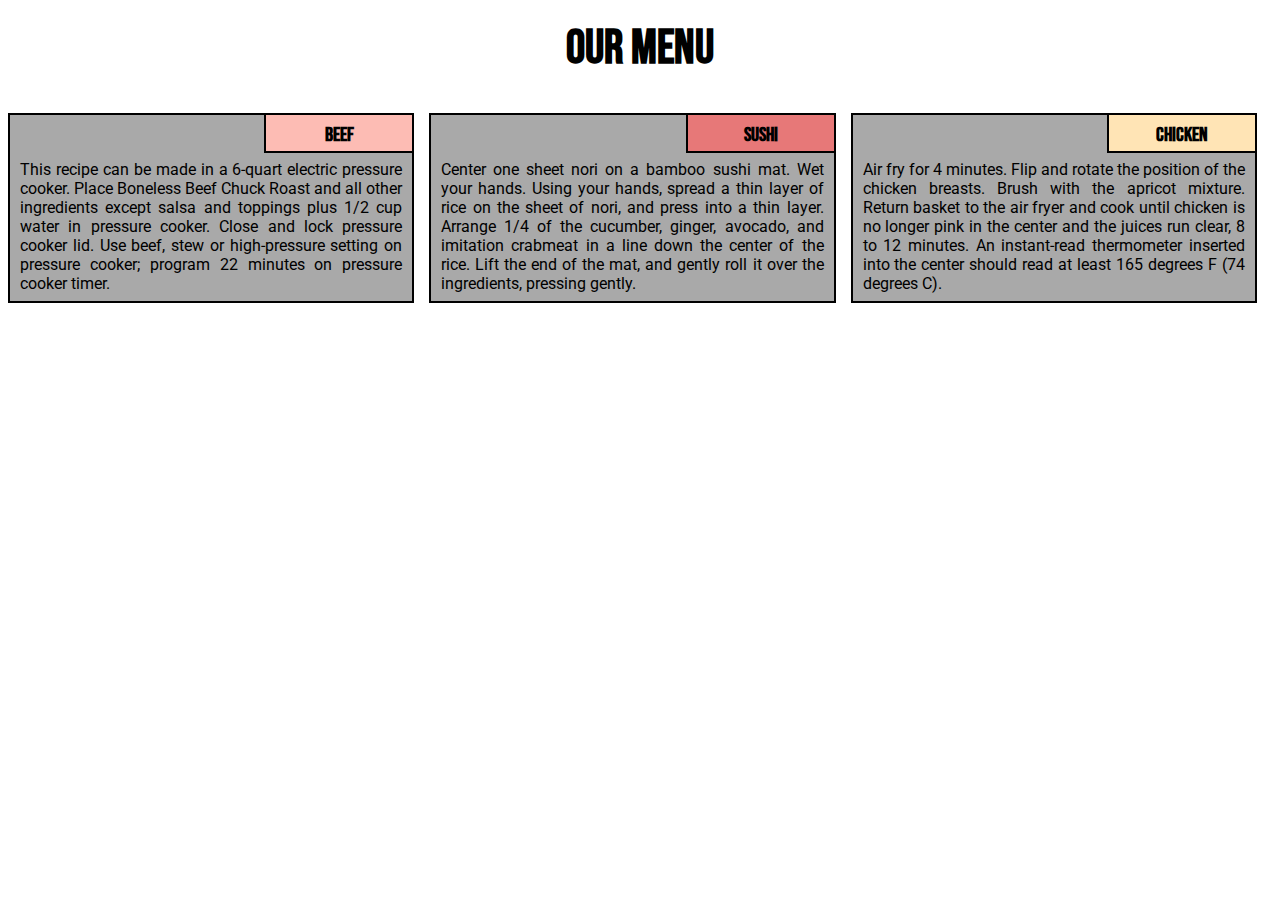
<file: module2-sol/index.html>
<!DOCTYPE html>

<html>

<!--browser sync (paste in terminal) --: browser-sync --start --server --directory --files "*"  -->
<head>

	<meta charset="utf-8">
	<meta name="viewpoint" content="width=device-width, initial-scale=1.0">
	<link rel="stylesheet" href="mod2style.css">

	<title>Coursera (Responsive Design) </title>
	
<!--font family  "font-family: 'Bebas Neue', cursive; "-->
<link rel="preconnect" href="https://fonts.googleapis.com">
<link rel="preconnect" href="https://fonts.gstatic.com" crossorigin>
<link href="https://fonts.googleapis.com/css2?family=Bebas+Neue&display=swap" rel="stylesheet">

<!--font family  "font-family: 'Roboto', sans-serif; "-->
<link rel="preconnect" href="https://fonts.googleapis.com">
<link rel="preconnect" href="https://fonts.gstatic.com" crossorigin>
<link href="https://fonts.googleapis.com/css2?family=Roboto:ital@1&display=swap" rel="stylesheet">

</head>

<body >

    <div class="row">

    	<h1>Our Menu</h1>

    	<div id="container" class="col-lg-4 col-md-6 col-sm-12">
    		<p>This recipe can be made in a 6-quart electric pressure cooker. Place Boneless Beef Chuck Roast and all other ingredients except salsa and toppings plus 1/2 cup water in pressure cooker. Close and lock pressure cooker lid. Use beef, stew or high-pressure setting on pressure cooker; program 22 minutes on pressure cooker timer.</p>
    		<p id="sec1">Beef</p>
    	</div>
 
    	<div id="container" class="col-lg-4 col-md-6 col-sm-12" >
    		<p>Center one sheet nori on a bamboo sushi mat. Wet your hands. Using your hands, spread a thin layer of rice on the sheet of nori, and press into a thin layer. Arrange 1/4 of the cucumber, ginger, avocado, and imitation crabmeat in a line down the center of the rice. Lift the end of the mat, and gently roll it over the ingredients, pressing gently.</p>
    		<p id="sec2">Sushi</p>
    	</div>
    	
    	<div id="container" class="col-lg-4 col-md-12 col-sm-12">
    		<p>Air fry for 4 minutes. Flip and rotate the position of the chicken breasts. Brush with the apricot mixture. Return basket to the air fryer and cook until chicken is no longer pink in the center and the juices run clear, 8 to 12 minutes. An instant-read thermometer inserted into the center should read at least 165 degrees F (74 degrees C).</p>
    		<p id="sec3">Chicken</p>
    		
    	</div>
    </div>
	

</body>

</html>
</file>
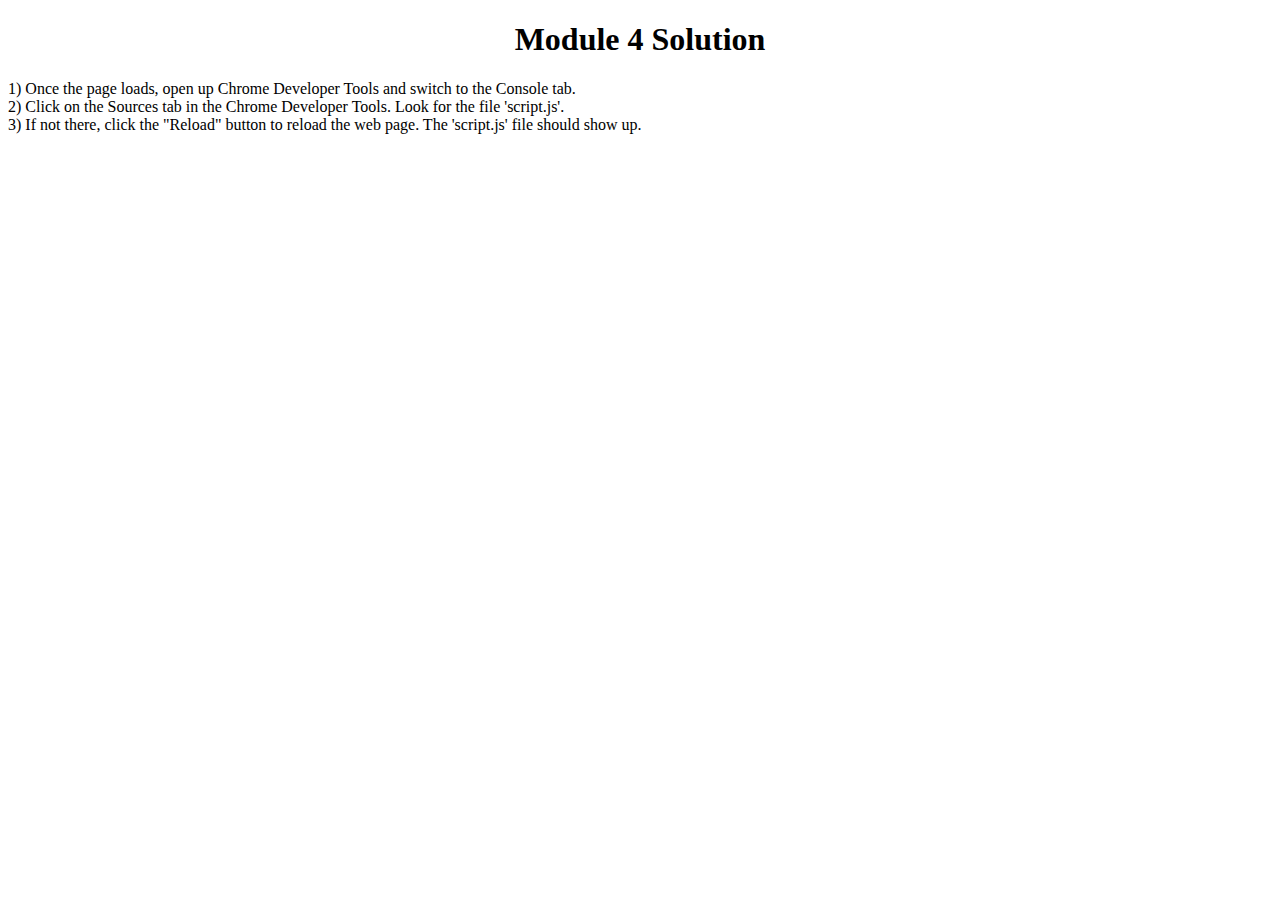
<file: module4-sol/index.html>
<!DOCTYPE html>

<!--browser sync (paste in terminal) --: browser-sync --start --server --directory --files "*"  -->

<html>
<head>
  <meta charset="utf-8">
  <title>Coursera (Responsive Design)</title>

  <link rel="stylesheet" href="style.css">
 
  <script src="SpeakHello.js"></script>
  <script src="SpeakGoodBye.js"></script>
  <script src="script.js"></script>
</head>

<body>
  <h1>Module 4 Solution </h1>

  <p>
  	1) Once the page loads, open up Chrome Developer Tools and switch to the Console tab.<br>
  	2) Click on the Sources tab in the Chrome Developer Tools. Look for the file 'script.js'.<br> 
  	3) If not there, click the "Reload" button to reload the web page. The 'script.js' file should show up.


  </p>
</body>

</html>
</file>
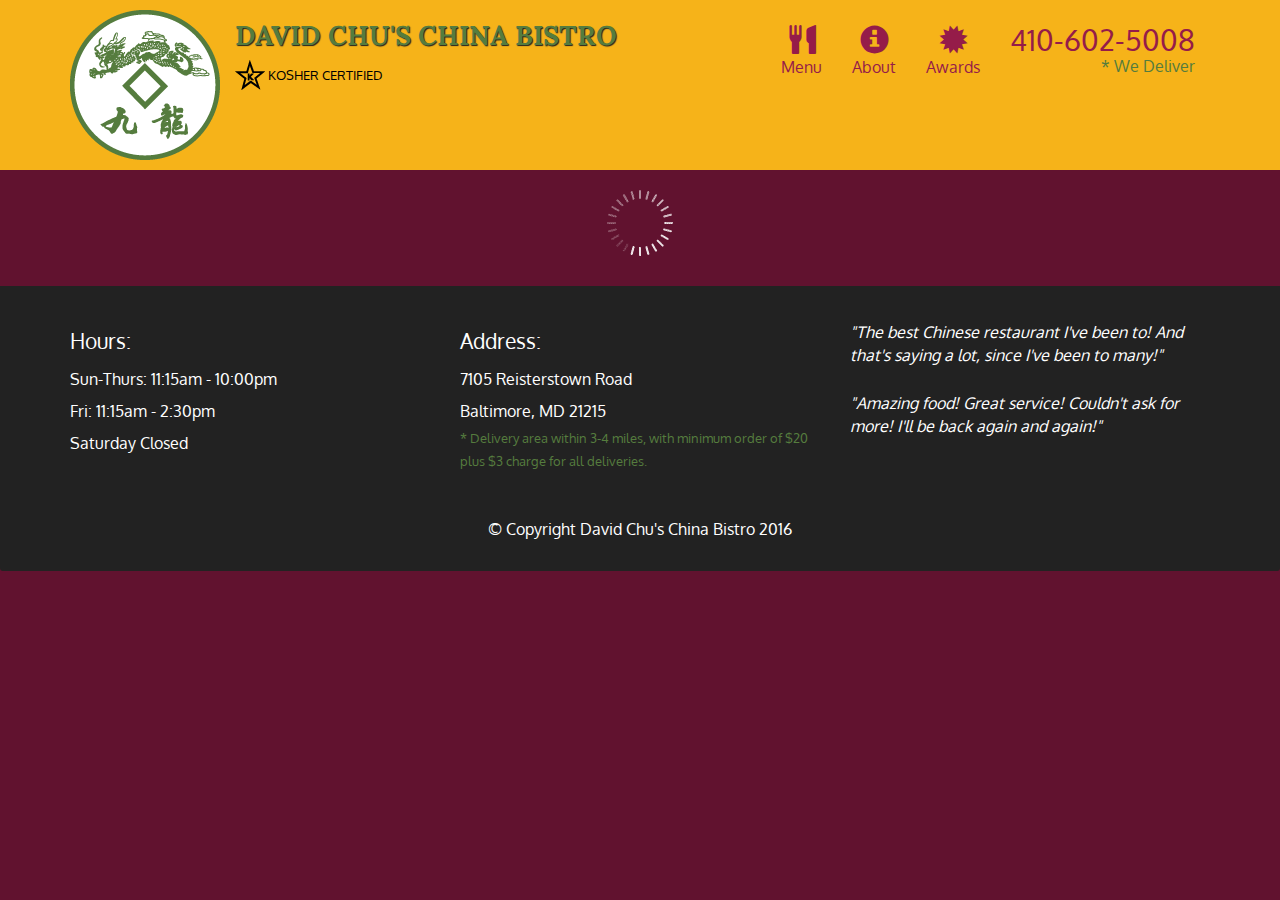
<file: module5-sol/index.html>
<!doctype html>
<html lang="en">
  <head>
    <meta charset="utf-8">
    <meta http-equiv="X-UA-Compatible" content="IE=edge">
    <meta name="viewport" content="width=device-width, initial-scale=1">
    <title>David Chu's China Bistro</title>
    <link rel="stylesheet" href="css/bootstrap.min.css">
    <link rel="stylesheet" href="css/styles.css">
    <link href='https://fonts.googleapis.com/css?family=Oxygen:400,300,700' rel='stylesheet' type='text/css'>
    <link href='https://fonts.googleapis.com/css?family=Lora' rel='stylesheet' type='text/css'>
  </head>
<body>
  <header>
    <nav id="header-nav" class="navbar navbar-default">
      <div class="container">
        <div class="navbar-header">
          <a href="index.html" class="pull-left visible-md visible-lg">
            <div id="logo-img" alt="Logo image"></div>
          </a>

          <div class="navbar-brand">
            <a href="index.html"><h1>David Chu's China Bistro</h1></a>
            <p>
              <img src="images/star-k-logo.png" alt="Kosher certification">
              <span>Kosher Certified</span>
            </p>
          </div>

          <button id="navbarToggle" type="button" class="navbar-toggle collapsed" data-toggle="collapse" data-target="#collapsable-nav" aria-expanded="false">
            <span class="sr-only">Toggle navigation</span>
            <span class="icon-bar"></span>
            <span class="icon-bar"></span>
            <span class="icon-bar"></span>
          </button>
        </div>
        
        <div id="collapsable-nav" class="collapse navbar-collapse">
           <ul id="nav-list" class="nav navbar-nav navbar-right">
            <li id="navHomeButton" class="visible-xs active">
              <a href="index.html">
                <span class="glyphicon glyphicon-home"></span> Home</a>
            </li>
            <li id="navMenuButton">
              <a href="#" onclick="$dc.loadMenuCategories();">
                <span class="glyphicon glyphicon-cutlery"></span><br class="hidden-xs"> Menu</a>
            </li>
            <li>
              <a href="#">
                <span class="glyphicon glyphicon-info-sign"></span><br class="hidden-xs"> About</a>
            </li>
            <li>
              <a href="#">
                <span class="glyphicon glyphicon-certificate"></span><br class="hidden-xs"> Awards</a>
            </li>
            <li id="phone" class="hidden-xs">
              <a href="tel:410-602-5008">
                <span>410-602-5008</span></a><div>* We Deliver</div>
            </li>
          </ul><!-- #nav-list -->
        </div><!-- .collapse .navbar-collapse -->
      </div><!-- .container -->
    </nav><!-- #header-nav -->
  </header>

  <div id="call-btn" class="visible-xs">
    <a class="btn" href="tel:410-602-5008">
    <span class="glyphicon glyphicon-earphone"></span>
    410-602-5008
    </a>
  </div>
  <div id="xs-deliver" class="text-center visible-xs">* We Deliver</div>

  <div id="main-content" class="container"></div>

  <footer class="panel-footer">
    <div class="container">
      <div class="row">
        <section id="hours" class="col-sm-4">
          <span>Hours:</span><br>
          Sun-Thurs: 11:15am - 10:00pm<br>
          Fri: 11:15am - 2:30pm<br>
          Saturday Closed
          <hr class="visible-xs">
        </section>
        <section id="address" class="col-sm-4">
          <span>Address:</span><br>
          7105 Reisterstown Road<br>
          Baltimore, MD 21215
          <p>* Delivery area within 3-4 miles, with minimum order of $20 plus $3 charge for all deliveries.</p>
          <hr class="visible-xs">
        </section>
        <section id="testimonials" class="col-sm-4">
          <p>"The best Chinese restaurant I've been to! And that's saying a lot, since I've been to many!"</p>
          <p>"Amazing food! Great service! Couldn't ask for more! I'll be back again and again!"</p>
        </section>
      </div>
      <div class="text-center">&copy; Copyright David Chu's China Bistro 2016</div>
    </div>
  </footer>

  <!-- jQuery (Bootstrap JS plugins depend on it) -->
  <script src="js/jquery-2.1.4.min.js"></script>
  <script src="js/bootstrap.min.js"></script>
  <script src="js/ajax-utils.js"></script>
  <script src="js/script.js"></script>
</body>
</html>
</file>
<file: module2-sol/mod2style.css>
*{
	box-sizing: border-box;
}

h1{
	text-align: center;
	font-size: 48px;
	margin: 20px 0px 20px 0px;
	font-family: 'Bebas Neue', cursive;
}

#container{
	position: relative;

}

.row{
    width: 100%;
}

#sec1{
	background-color: #fdbcb4;
	height: 40px;
	width: 150px;
	text-align: center;
	font-size: 20px;
	font-family: 'Bebas Neue', cursive;
	top: 0;
	right: 0;
	position: absolute;
	padding: 8px 10px 10px 10px;
	margin-top: 16px;
	font-weight: bold;
}

#sec2{
	background-color: #e77878;
	height: 40px;
	width: 150px;
	text-align: center;
	top: 0;
	font-size: 20px;
	margin-top: 16px;
	font-family: 'Bebas Neue', cursive;
	right: 0;
	position: absolute;
	padding: 8px 10px 10px 10px;
	font-weight: bold;

}

#sec3{
	background-color: #FFE4B5;
	height: 40px;
	width: 150px;
	text-align: center;
	font-family: 'Bebas Neue', cursive;
	top: 0;
	font-size: 20px;
	right: 0;
	margin-top: 16px;
	position: absolute;
	padding: 8px 10px 10px 10px;
	font-weight: bold;

}

p{
	height: 190px;
	background-color: #a9a9a9;
	border: 2px solid black;
	margin-right: 15px;
	overflow: hidden;
	text-align: justify;
	font-family: 'Roboto', sans-serif;
	padding: 45px 10px 5px 10px;

}

/* For Large devices only */
@media (min-width: 992px) {
  .col-lg-1, .col-lg-2, .col-lg-3, .col-lg-4, .col-lg-5, .col-lg-6, .col-lg-7, .col-lg-8, .col-lg-9, .col-lg-10, .col-lg-11, .col-lg-12 {
    float: left;
  }
  .col-lg-1 {
    width: 8.33%;
  }
  .col-lg-2 {
    width: 16.66%;
  }
  .col-lg-3 {
    width: 25%;
  }
  .col-lg-4 {
    width: 33.33%;
  
  }
  .col-lg-5 {
    width: 41.66%;
  }
  .col-lg-6 {
    width: 50%;
  }
  .col-lg-7 {
    width: 58.33%;
  }
  .col-lg-8 {
    width: 66.66%;
  }
  .col-lg-9 {
    width: 74.99%;
  }
  .col-lg-10 {
    width: 83.33%;
  }
  .col-lg-11 {
    width: 91.66%;
  }
  .col-lg-12 {
    width: 100%;
  }

  
}

/* For Medium devices only */
@media (min-width: 768px) and (max-width: 991px) {
  .col-md-1, .col-md-2, .col-md-3, .col-md-4, .col-md-5, .col-md-6, .col-md-7, .col-md-8, .col-md-9, .col-md-10, .col-md-11, .col-md-12 {
    float: left;
   
  }
  .col-md-1 {
    width: 8.33%;
  }
  .col-md-2 {
    width: 16.66%;
  }
  .col-md-3 {
    width: 25%;
  }
  .col-md-4 {
    width: 33.33%;
  }
  .col-md-5 {
    width: 41.66%;
  }
  .col-md-6 {
    width: 50%;
  }
  .col-md-7 {
    width: 58.33%;
  }
  .col-md-8 {
    width: 66.66%;
  }
  .col-md-9 {
    width: 74.99%;
  }
  .col-md-10 {
    width: 83.33%;
  }
  .col-md-11 {
    width: 91.66%;
  }
  .col-md-12 {
    width: 100%;
  }
}

/* For Mobile only */
@media (max-width: 767px) {
  .col-sm-1, .col-sm-2, .col-sm-3, .col-sm-4, .col-sm-5, .col-sm-6, .col-sm-7, .col-sm-8, .col-sm-9, .col-sm-10, .col-sm-11, .col-sm-12 {
    float: left;
  }
  .col-sm-1 {
    width: 8.33%;
  }
  .col-sm-2 {
    width: 16.66%;
  }
  .col-sm-3 {
    width: 25%;
  }
  .col-sm-4 {
    width: 33.33%;
  
  }
  .col-sm-5 {
    width: 41.66%;
  }
  .col-sm-6 {
    width: 50%;
  }
  .col-sm-7 {
    width: 58.33%;
  }
  .col-sm-8 {
    width: 66.66%;
  }
  .col-sm-9 {
    width: 74.99%;
  }
  .col-sm-10 {
    width: 83.33%;
  }
  .col-sm-11 {
    width: 91.66%;
  }
  .col-sm-12 {
    width: 100%;
  }

  
}
</file>
<file: module4-sol/style.css>
h1{
	text-align: center;
}
</file>
<file: module5-sol/css/styles.css>
body {
  font-size: 16px;
  color: #fff;
  background-color: #61122f;
  font-family: 'Oxygen', sans-serif;
}

/** HEADER **/
#header-nav {
  background-color: #f6b319;
  border-radius: 0;
  border: 0;
}

#logo-img {
  background: url('../images/restaurant-logo_large.png') no-repeat;
  width: 150px;
  height: 150px;
  margin: 10px 15px 10px 0;
}

.navbar-brand {
  padding-top: 25px;
}
.navbar-brand h1 { /* Restaurant name */
  font-family: 'Lora', serif;
  color: #557c3e;
  font-size: 1.5em;
  text-transform: uppercase;
  font-weight: bold;
  text-shadow: 1px 1px 1px #222;
  margin-top: 0;
  margin-bottom: 0;
  line-height: .75;
}
.navbar-brand a:hover, .navbar-brand a:focus {
  text-decoration: none;
}
.navbar-brand p { /* Kosher cert */
  color: #000;
  text-transform: uppercase;
  font-size: .7em;
  margin-top: 15px;
}
.navbar-brand p span { /* Star-K */
  vertical-align: middle;
}

#nav-list {
  margin-top: 10px;
}
#nav-list a {
  color: #951C49;
  text-align: center;
}
#nav-list a:hover {
  background: #E7E7E7;
}
#nav-list a span {
  font-size: 1.8em;
}

#phone {
  margin-top: 5px;
}
#phone a { /* Phone number */
  text-align: right;
  padding-bottom: 0;
}
#phone div { /* We Deliver */
  color: #557c3e;
  text-align: right;
  padding-right: 15px;
}

.navbar-header button.navbar-toggle, .navbar-header .icon-bar {
  border: 1px solid #61122f;
}
.navbar-header button.navbar-toggle {
  clear: both;
  margin-top: -30px;
}
/* END HEADER */

/* FOOTER */
.panel-footer {
  margin-top: 30px;
  padding-top: 35px;
  padding-bottom: 30px;
  background-color: #222;
  border-top: 0;
}
.panel-footer div.row {
  margin-bottom: 35px;
}
#hours, #address {
  line-height: 2;
}
#hours > span, #address > span {
  font-size: 1.3em;
}
#address p {
  color: #557c3e;
  font-size: .8em;
  line-height: 1.8;
}
#testimonials {
  font-style: italic;
}
#testimonials p:nth-child(2) {
  margin-top: 25px;
}
/* END FOOTER */



/* HOME PAGE */
.container .jumbotron {
  box-shadow: 0 0 50px #3F0C1F;
  border: 2px solid #3F0C1F;
}

#menu-tile, #specials-tile, #map-tile {
  height: 250px;
  width: 100%;
  margin-bottom: 15px;
  position: relative;
  border: 2px solid #3F0C1F;
  overflow: hidden;
}
#menu-tile:hover, #specials-tile:hover, #map-tile:hover {
  box-shadow: 0 1px 5px 1px #cccccc;
}
#menu-tile {
  background: url('../images/menu-tile.jpg') no-repeat;
  background-position: center;
}
#specials-tile {
  background: url('../images/specials-tile.jpg') no-repeat;
  background-position: center;
}
#menu-tile span, #specials-tile span, #map-tile span {
  position: absolute;
  bottom: 0;
  right: 0;
  width: 100%;
  text-align: center;
  font-size: 1.6em;
  text-transform: uppercase;
  background-color: #000;
  color: #fff;
  opacity: .8;
}
/* END HOME PAGE */

/* MENU CATEGORIES PAGE */
.category-tile { 
  position: relative;
  border: 2px solid #3F0C1F;
  overflow: hidden;
  width: 200px;
  height: 200px;
  margin: 0 auto 15px;
}
.category-tile span {
  position: absolute;
  bottom: 0;
  right: 0;
  width: 100%;
  text-align: center;
  font-size: 1.2em;
  text-transform: uppercase;
  background-color: #000;
  color: #fff;
  opacity: .8;
}
.category-tile:hover {
  box-shadow: 0 1px 5px 1px #cccccc;
}

#menu-categories-title + div {
  margin-bottom: 50px;
}
/* END MENU CATEGORIES PAGE */

/* SINGLE CATEGORY PAGE */
.menu-item-tile {
  margin-bottom: 25px;
}
.menu-item-tile hr {
  width: 80%;
}
.menu-item-tile .menu-item-price {
  font-size: 1.1em;
  text-align: right;
  margin-top: -15px;
  margin-right: -15px;
}
.menu-item-tile .menu-item-price span {
  font-size: .6em;
}
.menu-item-photo {
  position: relative;
  border: 2px solid #3F0C1F; 
  overflow: hidden;
  padding: 0;
  margin-right: -15px;
  margin-left: auto;
  margin-bottom: 20px;
  max-width: 250px;
}
.menu-item-photo div {
  position: absolute;
  bottom: 0;
  right: 0;
  width: 80px;
  background-color: #557c3e;
  text-align: center;
}
.menu-item-description {
  padding-right: 30px;
}
h3.menu-item-title {
  margin: 0 0 10px;
}
.menu-item-details {
  font-size: .9em;
  font-style: italic;
}
/* END SINGLE CATEGORY PAGE */


/********** Large devices only **********/
@media (min-width: 1200px) {
  .container .jumbotron {
    background: url('../images/jumbotron_1200.jpg') no-repeat;
    height: 675px;
  }
}

/********** Medium devices only **********/
@media (min-width: 992px) and (max-width: 1199px) {
  /* Header */
  #logo-img {
    background: url('../images/restaurant-logo_medium.png') no-repeat;
    width: 100px;
    height: 100px;
    margin: 5px 5px 5px 0;
  }
  /* End Header */

  /* Home Page */
  .container .jumbotron {
    background: url('../images/jumbotron_992.jpg') no-repeat;
    height: 558px;
  }
  /* End Home Page */
}

/********** Small devices only **********/
@media (min-width: 768px) and (max-width: 991px) {
  /* Home Page */
  .container .jumbotron {
    background: url('../images/jumbotron_768.jpg') no-repeat;
    height: 432px;
  }
  /* End Home Page */
}

/********** Extra small devices only **********/
@media (max-width: 767px) {
  /* Header */
  .navbar-brand {
    padding-top: 10px;
    height: 80px;
  }
  .navbar-brand h1 { /* Restaurant name */
    padding-top: 10px;
    font-size: 5vw; /* 1vw = 1% of viewport width */
  }
  .navbar-brand p { /* Kosher cert */
    font-size: .6em;
    margin-top: 12px;
  }
  .navbar-brand p img { /* Star-K */
    height: 20px;
  }

  #collapsable-nav a { /* Collapsed nav menu text */
    font-size: 1.2em;
  }
  #collapsable-nav a span { /* Collapsed nav menu glyph */
    font-size: 1em;
    margin-right: 5px;
  }

  #call-btn > a {
    font-size: 1.5em;
    display: block;
    margin: 0 20px;
    padding: 10px;
    border: 2px solid #fff;
    background-color: #f6b319;
    color: #951c49;
  }
  #xs-deliver {
    margin-top: 5px;
    font-size: .7em;
    letter-spacing: .1em;
    text-transform: uppercase;
  }
  /* End Header */

  /* Footer */
  .panel-footer section {
    margin-bottom: 30px;
    text-align: center;
  }
  .panel-footer section:nth-child(3) {
    margin-bottom: 0; /* margin already exists on the whole row */
  }
  .panel-footer section hr {
    width: 50%;
  }
  /* End Footer */

  /* Home Page */
  .container .jumbotron {
    margin-top: 30px;
    padding: 0;
  }
  #menu-tile, #specials-tile {
    width: 360px;
    margin: 0 auto 15px;
  }

  .menu-item-photo {
    margin-right: auto;
  }
  .menu-item-tile .menu-item-price {
    text-align: center;
  }
  .menu-item-description {
    text-align: center;;
  }
}


/********** Super extra small devices Only :-) (e.g., iPhone 4) **********/
@media (max-width: 479px) {
  /* Header */
  .navbar-brand h1 { /* Restaurant name */
    padding-top: 5px;
    font-size: 6vw;
  }
  /* End Header */
  
  /* Home page */
  #menu-tile, #specials-tile {
    width: 280px;
    margin: 0 auto 15px;
  }

  .col-xxs-12 {
    position: relative;
    min-height: 1px;
    padding-right: 15px;
    padding-left: 15px;
    float: left;
    width: 100%;
  }
}
</file>
